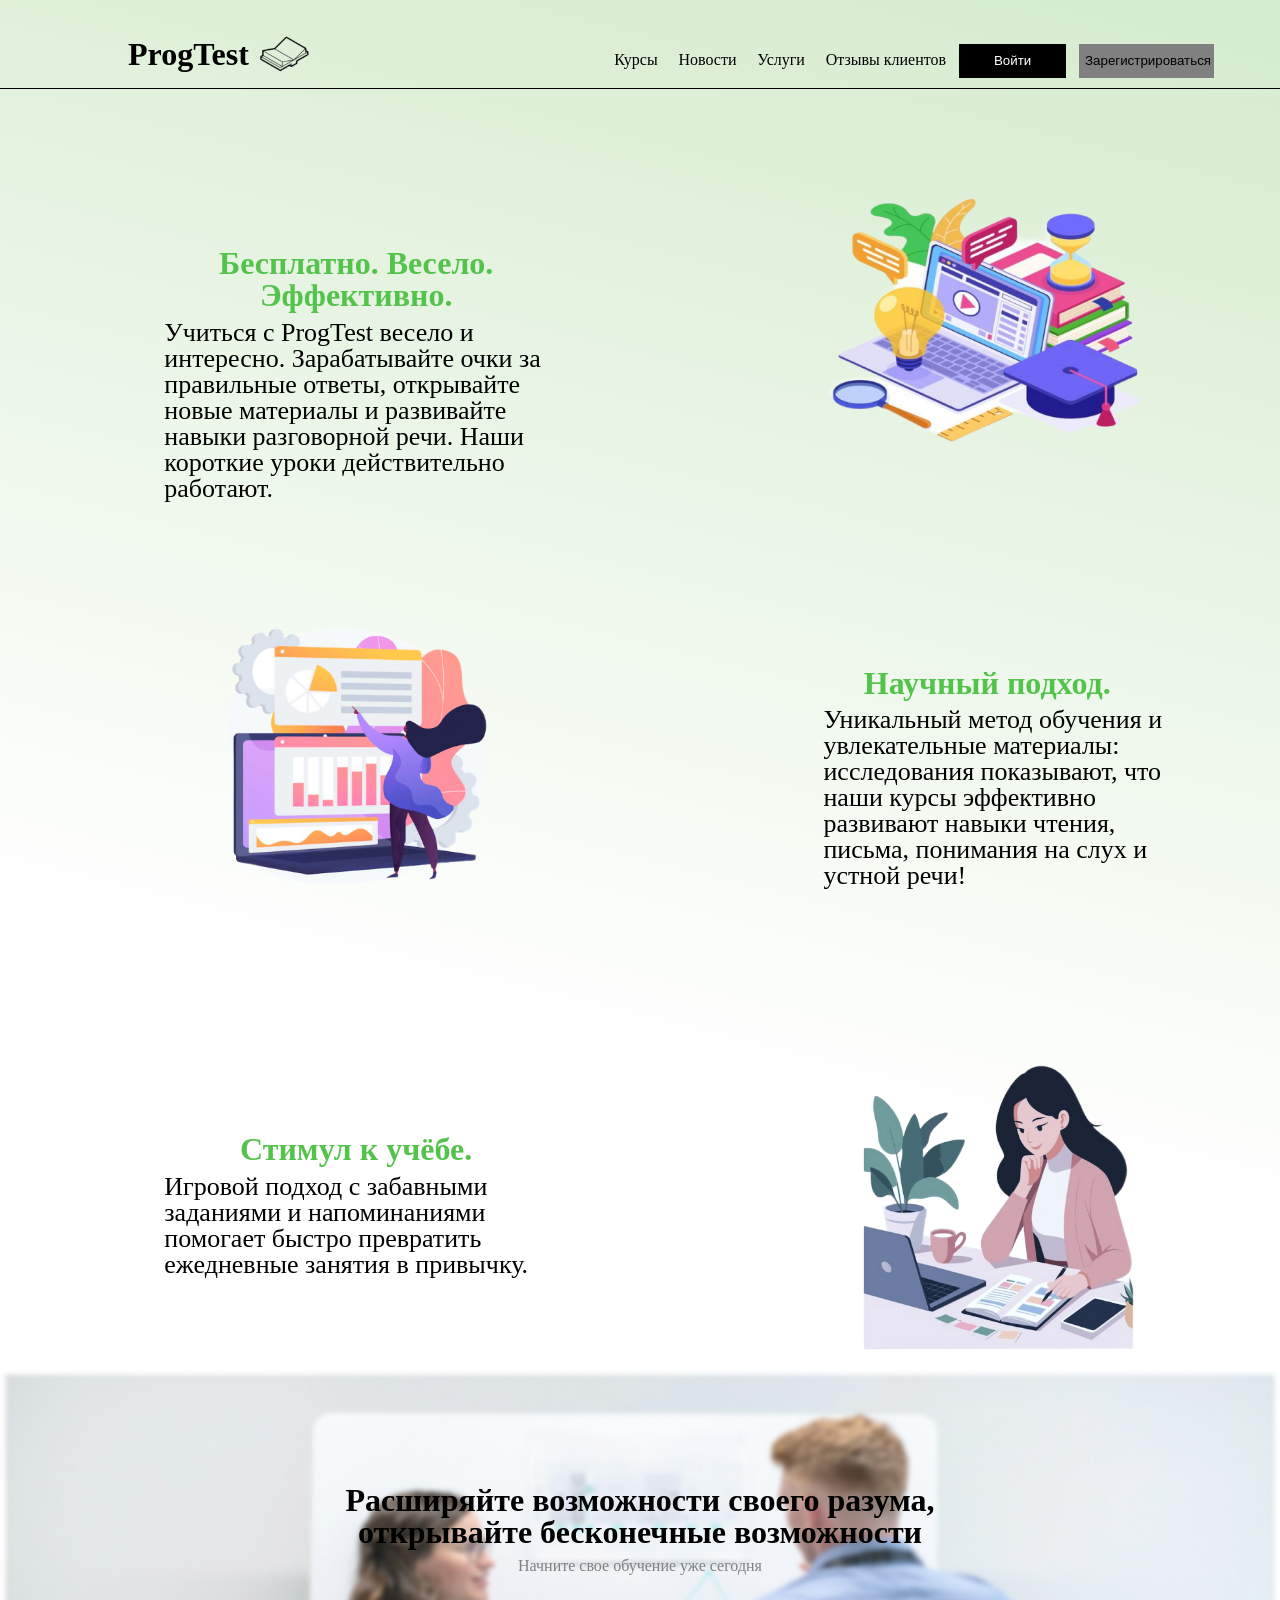
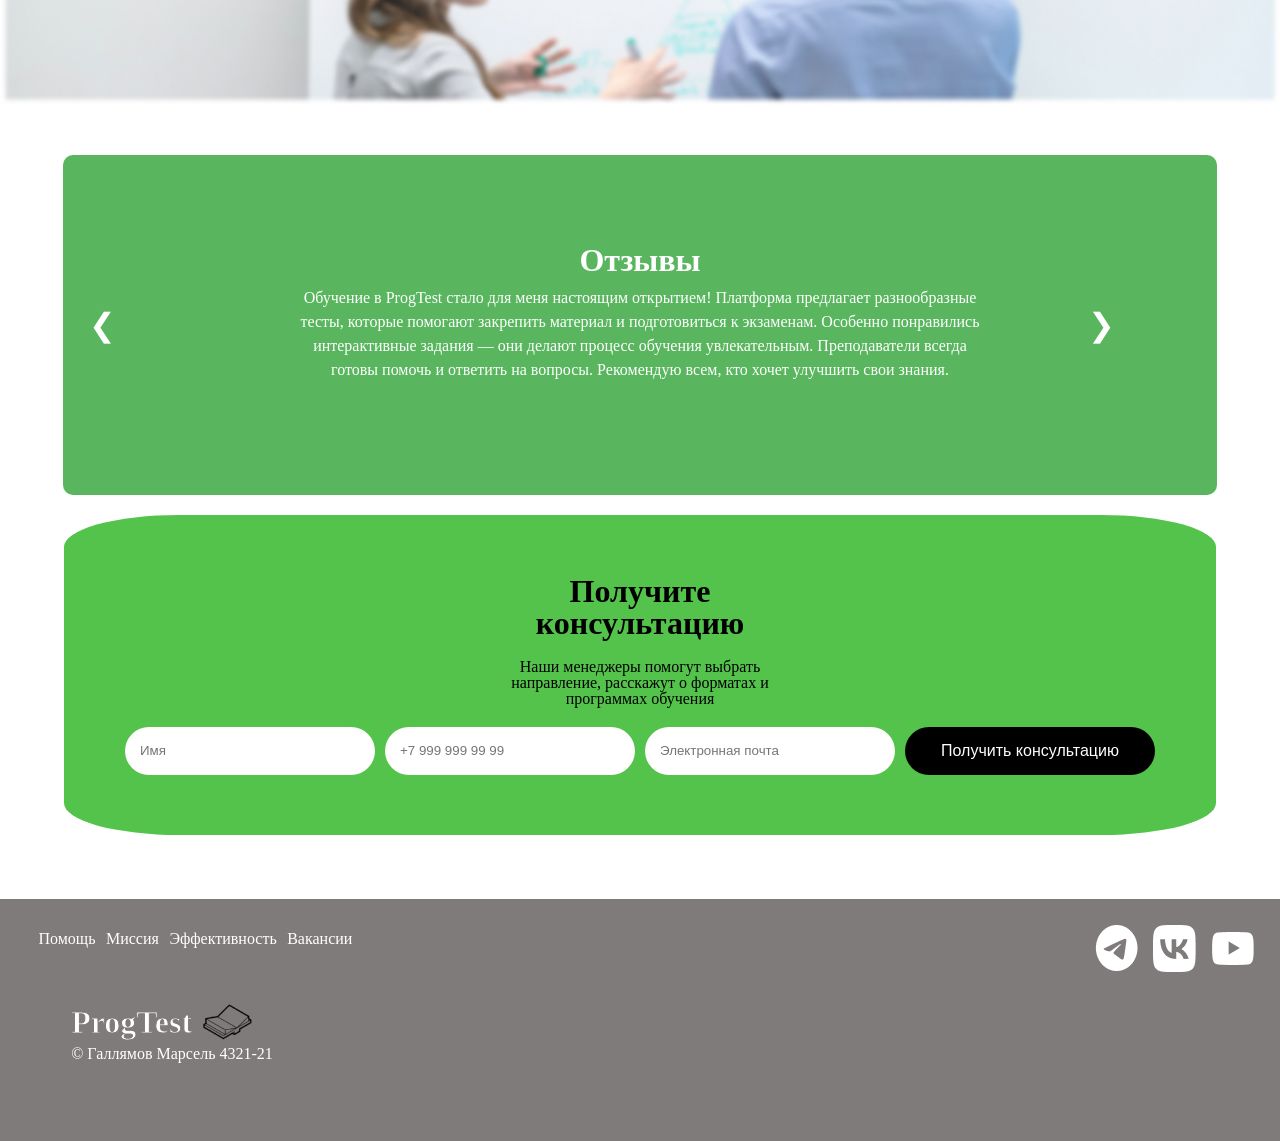
<file: index.html>
<!DOCTYPE html>
<html lang="en">
<head>
    <meta charset="UTF-8">
    <meta name="viewport" content="width=device-width, initial-scale=1.0">
    <link rel="stylesheet" href="css/reset.css">
    <link rel="stylesheet" href="css/style.CSS">
    <title>ProgTest</title>

</head>
<body>
    <header>
        <div class = "logo">
            <h1 class = "name">ProgTest</h1>
            <img class = "opbook" src="img/Open Book.png" alt="">
        </div>
        <div class = "navD">
            <nav>
                <a href="course.html">Курсы</a>
                <a href="news.html">Новости</a>
                <a href="#">Услуги</a>
                <a href="#">Отзывы клиентов</a>
            </nav>
            <div class="buttons">
                <button class = "login_but" type="button" disabled name="login-button">Войти</button>
                <button class = "reg_but" type="button" name="register-button">Зарегистрироваться</button>
            </div>
        </div>
        <div class ="nav_plan">
            <nav class="Planshet">
                <a href="course.html">Курсы</a>
                <a href="news.html">Новости</a>
                <a href="#">Помощь</a>
            </nav>

        </div>
        <div class="PlanshetNav">
        <img class="headerMenu" src="img/1779015.png" alt="">
        </div>
        <div class="PhoneNav">
            <img class="headerMenu" src="img/Menu.png" alt="">
            </div>
    </header>

 <main>
        <div class = "arguments">
            <div class = "first_arg">
                <div class = "first_arg_text">
                    <h2 class ="first_arg_text_title">Бесплатно. Весело. <br> Эффективно.</h2>
                    <p class="text_arg">Учиться с ProgTest весело и интересно. Зарабатывайте очки за правильные ответы, открывайте новые материалы и развивайте навыки разговорной речи. Наши короткие уроки действительно работают.</p>
                </div>
                <img class ="first_arg_photo" src="img/3101cfd7334f84f0156136a617762ccb.png" alt="">
            </div>
        </div>

             <div class = "second_arg">
                <img class ="second_arg_photo" src="img/image.png" alt="">  
                <div class = "second_arg_text">
                    <h2 class ="second_arg_text_title">Научный подход.</h2>
                    <p class="text_arg">Уникальный метод обучения и увлекательные материалы: исследования показывают, что наши курсы эффективно развивают навыки чтения, письма, понимания на слух и устной речи!</p>
                </div>
                
            </div>

            <div class = "firth_arg">
                <div class = "firth_arg_text">
                    <h2 class ="firth_arg_text_title">Стимул к учёбе.</h2>
                    <p class="text_arg">Игровой подход с забавными заданиями и напоминаниями  помогает быстро превратить ежедневные занятия в привычку.</p>
                </div>
                <img class ="firth_arg_photo" src="img/83b873e09c787b78d5c68dad5ae64fcf.png" alt="">
            </div>

        <div class = "beauti_words">
                <div class = "beauti_words_text">
                    <h3 class="beauti_words_title">Расширяйте возможности своего разума, открывайте бесконечные возможности
                        </h3>
                        <p class="Start_educ_text" style="color: grey; ">Начните свое обучение уже сегодня</p>    
                </div>
            
                <img class="beauti_words_photo" src="img/unsplash_uOhBxB23Wao.jpg" alt="">
            </div>

    
    
             <div class="carousel-container">
                    <div class="carousel-slide active">
                        <h2>Отзывы</h2>
                        <p>Обучение в <strong>ProgTest</strong> стало для меня настоящим открытием! Платформа предлагает разнообразные тесты, которые помогают закрепить материал и подготовиться к экзаменам. Особенно понравились интерактивные задания — они делают процесс обучения увлекательным. Преподаватели всегда готовы помочь и ответить на вопросы. Рекомендую всем, кто хочет улучшить свои знания.</p>
                    </div>
                    <div class="carousel-slide">
                        <h2>Отзывы</h2>
                        <p>ProgTest действительно помогает улучшить навыки! Занятия проходят легко и приятно, и всегда есть возможность получить помощь от преподавателей. Курс выполнен на высоком уровне, рекомендую!</p>
                    </div>
                    <div class="carousel-slide">
                        <h2>Отзывы</h2>
                        <p>Курсы на ProgTest помогли мне не только улучшить знания, но и привили любовь к обучению. Каждый урок захватывающий, а задания интересные и полезные!</p>
                    </div>
                
                    <div class="carousel-controls">
                        <button class="prev">&#10094;</button>
                        <button class="next">&#10095;</button>
                    </div>
                </div>
                
                <script>
                    const slides = document.querySelectorAll('.carousel-slide');
                    let currentSlide = 0;
                
                    document.querySelector('.next').addEventListener('click', () => {
                        slides[currentSlide].classList.remove('active');
                        currentSlide = (currentSlide + 1) % slides.length;
                        slides[currentSlide].classList.add('active');
                    });
                
                    document.querySelector('.prev').addEventListener('click', () => {
                        slides[currentSlide].classList.remove('active');
                        currentSlide = (currentSlide - 1 + slides.length) % slides.length;
                        slides[currentSlide].classList.add('active');
                    });
                
                </script>
            

    <div class = "consultation">
    <div class = "consultation_giv_cons">
        <h2>Получите <br>консультацию </h2>
    </div >
    <div  class = "consultation_our_men">
        <p>Наши менеджеры помогут выбрать направление, расскажут о форматах и программах обучения</p>
    </div>
    <div class="give_inform">
        <input class="inform_name" type="text" name="username" placeholder="Имя">
        <input class="inform_phone" type="text" name="username" placeholder="+7 999 999 99 99">
        <input class="inform_mail" type="text" name="username" placeholder="Электронная почта">
        <button class = "but_consult" type="button" name="register-button">Получить консультацию</button>
    </div>
</div>
</main>
  
<footer>
    <div class = "left_side">
        <div class="nav_foot">
            <nav class = "nav_footer">
                <a class="a_footer" href="#">Помощь</a>
                <a class="a_footer" href="#">Миссия</a>
                <a class="a_footer" href="#">Эффективность</a>
                <a class="a_footer" href="#">Вакансии</a>
            </nav>
        </div>
        <div class = "logo_foot">
            <h1 class = "name_foot">ProgTest</h1>
            <img class = "opbook_foot" src="img/Open Book.png" alt="">
            <p class = "name_creator">© Галлямов Марсель 4321-21</p>
        </div>
    </div>
    <div class = "social_div">
        <nav class = "nav_social">
            <a  href="#"><img src="img/Vector(ютуб).png" alt=""></a>
            <a  href="#"><img src="img/Social Icons(вк).png" alt=""></a>
            <a  href="#"><img src="img/Social Icons(ютуб(2)).png" alt=""></a>
        </nav>

    </div>
   </footer>
</body>
</html>
</file>
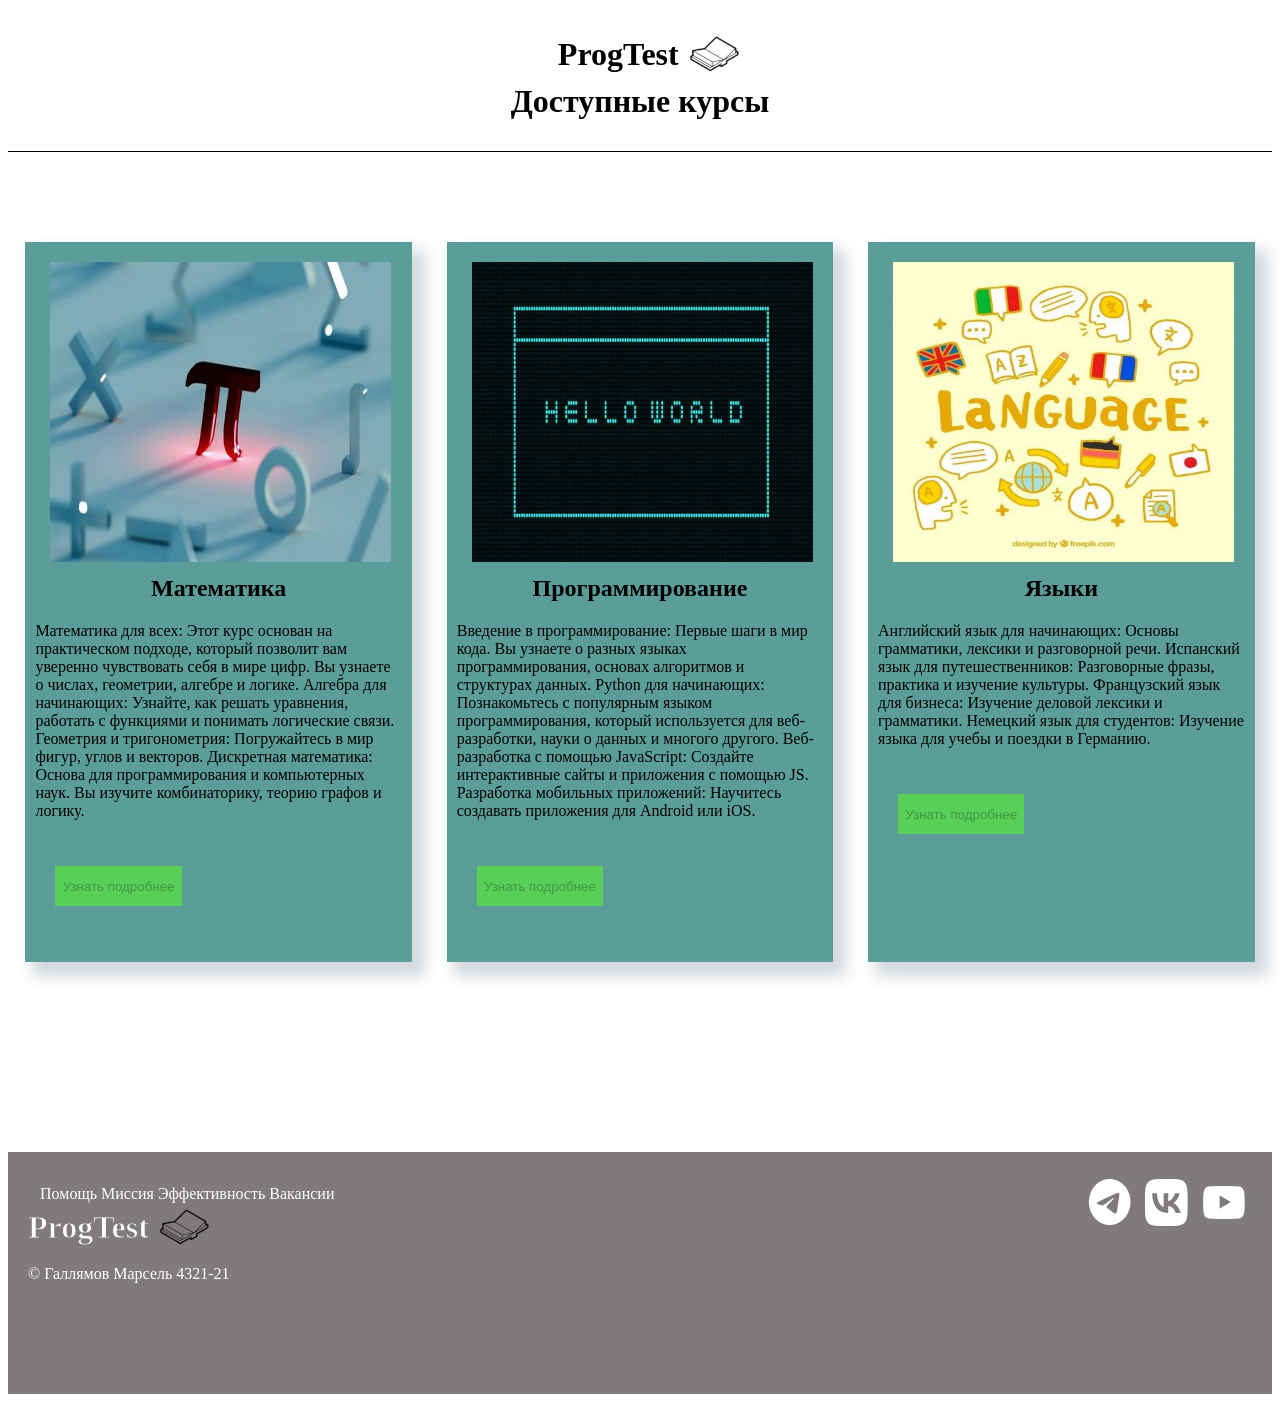
<file: course.html>
<!DOCTYPE html>
<html lang="en">
<head>
    <meta charset="UTF-8">
    <meta name="viewport" content="width=device-width, initial-scale=1.0">
    <link rel="stylesheet" href="css/course.css">
    <title>Курсы</title>
</head>
<body>
    <header>
        <div class = "logo">
            <h1 class = "name"> <a href="index.html">ProgTest</a></h1>
            <img class = "opbook" src="img/Open Book.png" alt="">
        </div>
        <div>
        <h1 class = "open_class"> Доступные курсы</h1>
    </div>
    </header>
    <main>
        <div class = "mathematic_class">
            <img class = "mathematic_photo" src="img/f68ca8826e5ee962ea130af79e327da3.jpg" alt="">
            <h2 class = "mathematic_title">Математика</h2>
            <p> Математика для всех:  Этот курс  основан на практическом подходе, который позволит вам  уверенно чувствовать себя в мире цифр. Вы узнаете о числах,  геометрии, алгебре и логике.
                Алгебра для начинающих:  Узнайте, как решать уравнения,  работать с  функциями и  понимать  логические связи. 
                Геометрия и тригонометрия: Погружайтесь в мир фигур,  углов и  векторов. 
                Дискретная математика:  Основа  для программирования и  компьютерных наук.  Вы  изучите  комбинаторику, теорию графов и  логику.</p>
            <button class = "mathematic_button" type="button" disabled name="login-button">Узнать подробнее</button>        
        </div>
        <div class = "programic_class">
            <img class = "programic_photo" src="img/5ed58cbf79e583bfbab7016077008e28.jpg" alt="">
            <h2 class = "programic_title">Программирование</h2>
            <p> Введение в программирование:  Первые шаги в мир кода. Вы узнаете о разных языках программирования,  основах алгоритмов  и  структурах данных. 
                Python для начинающих:  Познакомьтесь с популярным языком программирования, который  используется  для  веб-разработки,  науки о данных и  многого другого.
                Веб-разработка с помощью JavaScript:  Создайте  интерактивные сайты и  приложения с помощью  JS.
                Разработка мобильных приложений:  Научитесь  создавать  приложения для  Android или  iOS.</p>
            <button class = "programic_button" type="button" disabled name="login-button">Узнать подробнее</button>        
        </div>
        <div class = "language_class">
            <img class = "language_photo" src="img/f600f1c3779e7143427d8576a7a6715b.jpg" alt="">
            <h2 class = "language_title">Языки</h2>
            <p> Английский язык для начинающих:  Основы  грамматики,  лексики и  разговорной  речи.
                Испанский язык для путешественников:  Разговорные  фразы,  практика  и  изучение  культуры.
                Французский язык для бизнеса:  Изучение  деловой  лексики и  грамматики. 
                Немецкий язык для студентов:  Изучение  языка  для  учебы  и  поездки  в  Германию.</p>
            <button class = "language_button" type="button" disabled name="login-button">Узнать подробнее</button>        
        </div>


    </main>
    <footer>
        <div class = "left_side">
            <div class="nav_foot">
                <nav class = "nav_footer">
                    <a class="a_footer" href="#">Помощь</a>
                    <a class="a_footer" href="#">Миссия</a>
                    <a class="a_footer" href="#">Эффективность</a>
                    <a class="a_footer" href="#">Вакансии</a>
                </nav>
            </div>
            <div class = "logo_foot">
                <h1 class = "name_foot">ProgTest</h1>
                <img class = "opbook_foot" src="img/Open Book.png" alt="">
                <p class = "name_creator">© Галлямов Марсель 4321-21</p>
            </div>
        </div>
        <div class = "social_div">
            <nav class = "nav_social">
                <a  href="#"><img src="img/Vector(ютуб).png" alt=""></a>
                <a  href="#"><img src="img/Social Icons(вк).png" alt=""></a>
                <a  href="#"><img src="img/Social Icons(ютуб(2)).png" alt=""></a>
            </nav>
    
        </div>
    </footer>
</body>
</html>
</file>
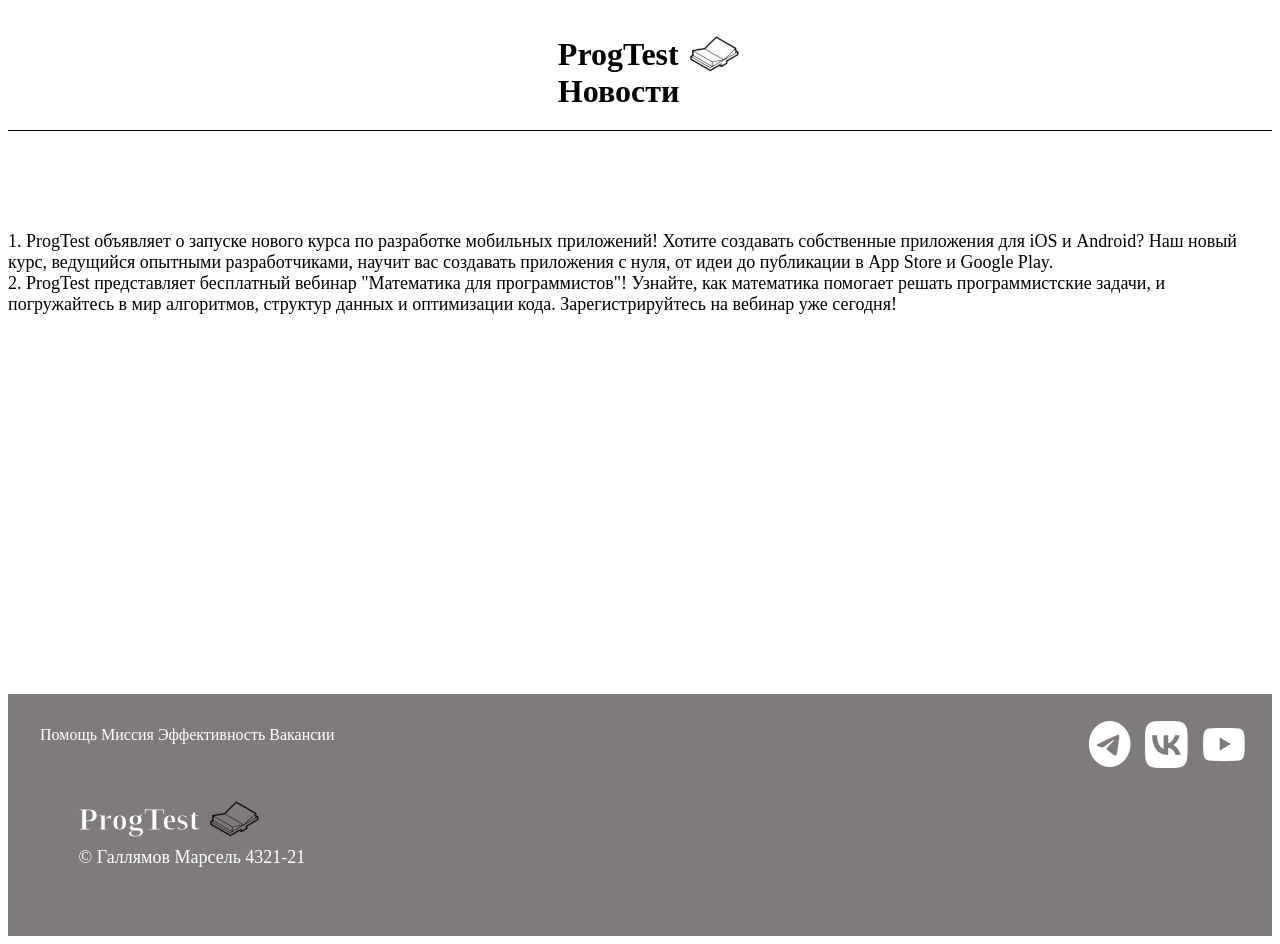
<file: news.html>
<!DOCTYPE html>
<html lang="en">
<head>
    <meta charset="UTF-8">
    <meta name="viewport" content="width=device-width, initial-scale=1.0">
    <link rel="stylesheet" href="css/news.css">
    <title>Новости</title>
</head>
<body>
    <header>
        <div class = "logo">
            <h1 class = "name"><a href="index.html">ProgTest</a></h1>
            <img class = "opbook" src="img/Open Book.png" alt="">
            <h1 class = "news"> Новости</h1>
        </div>
    </header>
    <main>
        <p>
            1. ProgTest объявляет о запуске нового курса по разработке мобильных приложений! 

Хотите создавать собственные приложения для iOS и Android?  Наш новый курс, ведущийся опытными разработчиками, научит вас создавать приложения с нуля, от идеи до публикации в App Store и Google Play. 

<br> 2.  ProgTest  представляет  бесплатный  вебинар  "Математика  для  программистов"!

   Узнайте,  как  математика  помогает  решать  программистские  задачи,  и  погружайтесь  в  мир  алгоритмов,  структур  данных  и  оптимизации  кода.  Зарегистрируйтесь  на  вебинар  уже  сегодня!
        </p>
    </main>
    <footer>
        <div class = "left_side">
            <div class="nav_foot">
                <nav class = "nav_footer">
                    <a class="a_footer" href="#">Помощь</a>
                    <a class="a_footer" href="#">Миссия</a>
                    <a class="a_footer" href="#">Эффективность</a>
                    <a class="a_footer" href="#">Вакансии</a>
                </nav>
            </div>
            <div class = "logo_foot">
                <h1 class = "name_foot">ProgTest</h1>
                <img class = "opbook_foot" src="img/Open Book.png" alt="">
                <p class = "name_creator">© Галлямов Марсель 4321-21</p>
            </div>
        </div>
        <div class = "social_div">
            <nav class = "nav_social">
                <a  href="#"><img src="img/Vector(ютуб).png" alt=""></a>
                <a  href="#"><img src="img/Social Icons(вк).png" alt=""></a>
                <a  href="#"><img src="img/Social Icons(ютуб(2)).png" alt=""></a>
            </nav>
    
        </div>
       </footer>
</body>
</html>
</file>
<file: css/style.CSS>
body
{
    background: rgb(255,255,255);
    background: linear-gradient(14deg, rgba(255,255,255,1) 60%, rgba(159,210,142,1) 150%);
}

.PhoneNav
    {
        display: none;
    }
    
    h2
    {
        font-size: 32px;
        font-weight: bold;
        display: inline;
    }
    .PlanshetNav
    {
        display: none;
    }
    .navD
    {
        margin-left: 21.7%;
        display: inline;
    }
    header
    {
        position: relative;
        width: 100%;
        margin-top: 30px;
        border-bottom: #000 1px solid;
        padding-bottom: 10px;
    }
    .logo
    {
        margin-left: 10%;
        display: inline;
    }
    .name
    {
        font-weight: bold;
        font-size: 32px;
        display: inline;
    }
    .opbook
    {
        height: 50px;
        margin-bottom: -15px;
    }
    nav
    {

        display: inline;

    }
    .nav_plan
    {
        display: none;
        position: absolute;
        text-align: center;
    }
    a
    {
        margin: 0 1.31%;
        margin-right: 0;
        color: #000;
        text-decoration: none;
        font-size: 16px;
        
    }
    a:last-child
    {
        margin-right: 0;
    }
    .buttons
    {
        display: inline;
    }
    .buttons .login_but
    {
        display: inline;
        border: none;
        margin-left: 0.7%; ;
        width: 107px;
        height: 34px;
        color: rgb(255, 255, 255);
        background-color: #000;

    }
    .buttons .reg_but
    {
        margin-left: 0.7%;
        display: inline;
        border: none;
        width: 135px;
        height: 34px;
        color: black;
        background-color: gray;
    }
    body{
        margin: 0 auto;
    }

    .text_arg
    {
        margin-top: 2%;
        margin-left: 7%;
        font-size: 26px;
    }
    .first_arg
    {
        width: 85% ;
        display: flex;
        justify-content: space-between;
        margin-left: 7%;
        margin-top: 7%;
        height: 26%;
    }
    .first_arg_text
    {
        font-size: 20px;
        margin-top: 6.3%;
        margin-left: 4%;
        width: 41%;
        height: 8%;
    }
    .first_arg_text_title
    {
        font-size: 32px;
        font-weight: bold;
        text-align: center;
        color: rgba(83, 195, 75, 1);
        display: block;
    }

    .first_arg_photo
    {
        display: inline;
        width: 29%;
        margin-right: 3%;
        height: 28%;

    }
    .second_arg
    {
        width: 85% ;
        margin-left: 7%;
        display: flex;
        justify-content: space-between;
        margin-top: 7%;
        height: 26%;
    }
    .second_arg_text
    {
        font-size: 20px;
        margin-top: 7%;
        width: 35%;
        height: 28%;
    }
    .second_arg_text_title
    {
        font-size: 32px;
        font-weight: bold;
        text-align: center;
        color: rgba(83, 195, 75, 1);
        display: block;
    }
    .second_arg_photo
    {
        display: inline;
        width: 33%;
        margin-left:8%;
        height: 28%;

    }
    .firth_arg
    {
        
        width: 85% ;
        display: flex;
        justify-content: space-between;
        margin-left: 7%;
        margin-top: 7%;
        height: 26%;
    }
    .firth_arg_text
    {
        font-size: 20px;
        margin-top: 8.3%;
        margin-left: 4%;
        width: 41%;
        height: 8%;
    }
    .firth_arg_text_title
    {
        font-size: 32px;
        font-weight: bold;
        text-align: center;
        color: rgba(83, 195, 75, 1);
        display: block;
    }
    .firth_arg_photo
    {
        display: inline;
        width: 29%;
        margin-right: 3%;
        height: 28%;
    }
    
    .beauti_words {

        display: flex;
        justify-content: center;
        align-items: center;
        position: relative;
        width: 100%;
        height: 100%;
        text-align: center;
    }
    
    .beauti_words_photo {
        margin-top: 15px;
        width: 100%;
        height: auto;
        z-index: 1;
    }
    
    .beauti_words_text {
        display: flex;
        flex-direction: column;
        align-items: center;
        justify-content: center;
        position: absolute;
        top: 50%;
        left: 50%;
        transform: translate(-50%, -50%);
        width: 80%;
        max-width: 600px;
        z-index: 2;
        color: #000000;
    }
    
    .beauti_words_title {
        font-size: 32px;
        font-weight: bold;
        margin-bottom: 10px;
    }
    
    .Start_educ_text {
        font-size: 16px;
        color: #ccc;
    }
    .carousel-container {
        z-index: 2;
        margin-top: 50px;
        margin-left: auto;
        margin-right: auto;
        width: 87%;
        max-width: 1480px;
        height: 300px;
        padding: 20px;
        background-color: rgb(89, 182, 95);
        color: #333;
        border-radius: 10px;
        position: relative;
        overflow: hidden;
        text-align: center;
    }
    
    .carousel-slide {
        display: none;
        width: 80%;
        max-width: 700px;
        position: absolute;
        left: 50%;
        transform: translateX(-50%);
        font-size: 1.5rem;
    }
    
    .carousel-slide.active {
        display: block;
    }
    
    .carousel-slide h2 {
        font-size:2rem;
        color: white;
        margin-bottom: 10px;
        margin-top: 6%;
    }
    
    .carousel-slide p {
        font-size: 25px;
        color: white;
        line-height: 1.2;
        margin-top: 10px;
    }
    
    .carousel-controls {
        position: absolute;
        top: 50%;
        width: 90%;
        display: flex;
        justify-content: space-between;
        transform: translateY(-50%);
    }
    
    .carousel-controls button {
        background-color: transparent;
        border: none;
        color: white;
        font-size: 2rem;
        cursor: pointer;
        outline: none;
    }
    .consultation {
        position: relative;
        margin: 60px auto;
        width: 90%;
        max-width: 1480px;
        height: auto;
        padding: 40px;
        background-color: rgb(89, 182, 95);
        border-radius: 40px;
        text-align: center;
        box-sizing: border-box;
    }
    
    .consultation_giv_cons {
        font-size: 2rem;
        margin: 20px 0;
        text-align: center;
    }
    
    .consultation_our_men {
        width: 80%;
        max-width: 330px;
        font-size: 1rem;
        margin: 20px auto;
        text-align: center;
    }
    
    .give_inform {
        width: 100%;
        max-width: 1200px;
        margin: 20px auto;
        display: flex;
        flex-wrap: wrap;
        gap: 10px;
        justify-content: center;
    }
    
    input {
        width: 100%;
        max-width: 250px;
        background-color: #282928;
        color: black;
        padding: 15px;
        border: 1px solid;
        border-radius: 30px;
        box-sizing: border-box;
    }
    
    .inform_name,
    .inform_phone,
    .inform_mail {
        border: none;
        text-align: left;
        width: 100%;
        max-width: 250px;
        padding: 15px;
        border-radius: 30px;
        background-color: rgb(255, 255, 255);
    }
    
    .but_consult {
        font-size: 1rem;
        border: none;
        width: 100%;
        max-width: 250px;
        padding: 15px;
        border-radius: 30px;
        background-color: rgb(0, 0, 0);
        color: #ffffff;
        text-align: center;
        cursor: pointer;
    }
    .logo_foot {
        margin-top: 4%;
        margin-left: 4%;
        display: inline;
        position: absolute;
    }
    
    .name_foot {
        color: white;
        font-weight: bolder;
        font-size: 32px;
        display: inline;
        -webkit-text-stroke: 1px rgba(128, 123, 123, 1);
    }
    
    .opbook_foot {
        height: 50px;
        margin-bottom: -15px;
    }
    
    footer {
        margin-top: 10%;
        position: relative;
        display: flex;
        justify-content: space-between;
        background-color: rgba(128, 123, 123, 1);
        height: 242px;
        width: 100%;
        padding: 20px;
        box-sizing: border-box;
    }
    
    .name_creator {
        margin-top: 4%;
        color: white;
    }
    
    .a_footer {
        color: #ffffff;
        text-decoration: none;
        font-size: 16px;
    }
    
    .left_side {
        width: 40%;
        margin-top: 1%;
    }
    
    .nav_foot {
        width: 100%;
    }
    
    .nav_footer {
        margin-left: 12px;
        display: inline;
    }
    
    .nav_social {
        display: flex;
        margin-top: 4%;
        justify-content: space-around;
    }
    
    .social_div {
        width: 14%;
    }

@media (width<= 1519px)
{
    .PhoneNav
    {
        display: none;
    }
    h2
    {
        font-size: 32px;
        font-weight: bold;
        display: inline;
    }
    .PlanshetNav
    {
        display: none;
    }
    .navD
    {
        margin-left: 21.7%;
        display: inline;
    }
    header
    {
        position: relative;
        width: 100%;
        margin-top: 30px;
        border-bottom: #000 1px solid;
        padding-bottom: 10px;
    }
    .logo
    {
        margin-left: 10%;
        display: inline;
    }
    .name
    {
        font-weight: bold;
        font-size: 32px;
        display: inline;
    }
    .opbook
    {
        height: 50px;
        margin-bottom: -15px;
    }
    nav
    {

        display: inline;

    }
    .nav_plan
    {
        display: none;
        position: absolute;
        text-align: center;
    }
    a
    {
        margin: 0 1.31%;
        margin-right: 0;
        color: #000;
        text-decoration: none;
        font-size: 16px;
        
    }
    a:last-child
    {
        margin-right: 0;
    }
    .buttons
    {
        display: inline;
    }
    .buttons .login_but
    {
        display: inline;
        border: none;
        margin-left: 0.7%; ;
        width: 107px;
        height: 34px;
        color: rgb(255, 255, 255);
        background-color: #000;

    }
    .buttons .reg_but
    {
        margin-left: 0.7%;
        display: inline;
        border: none;
        width: 135px;
        height: 34px;
        color: black;
        background-color: gray;
    }
    body{
        margin: 0 auto;
    }


    .first_arg
    {
        width: 85% ;
        display: flex;
        justify-content: space-between;
        margin-left: 7%;
        margin-top: 7%;
        height: 26%;
    }
    .first_arg_text
    {
        font-size: 20px;
        margin-top: 6.3%;
        margin-left: 4%;
        width: 41%;
        height: 8%;
    }
    .first_arg_text_title
    {
        font-size: 32px;
        font-weight: bold;
        text-align: center;
        color: rgba(83, 195, 75, 1);
        display: block;
    }

    .first_arg_photo
    {
        display: inline;
        width: 29%;
        margin-right: 3%;
        height: 28%;

    }
    .second_arg
    {
        width: 85% ;
        margin-left: 7%;
        display: flex;
        justify-content: space-between;
        margin-top: 7%;
        height: 26%;
    }
    .second_arg_text
    {
        font-size: 20px;
        margin-top: 7%;
        width: 35%;
        height: 28%;
    }
    .second_arg_text_title
    {
        font-size: 32px;
        font-weight: bold;
        text-align: center;
        color: rgba(83, 195, 75, 1);
        display: block;
    }
    .second_arg_photo
    {
        display: inline;
        width: 33%;
        margin-left:8%;
        height: 28%;

    }
    .firth_arg
    {
        width: 85% ;
        display: flex;
        justify-content: space-between;
        margin-left: 7%;
        margin-top: 7%;
        height: 26%;
    }
    .firth_arg_text
    {
        font-size: 20px;
        margin-top: 8.3%;
        margin-left: 4%;
        width: 41%;
        height: 8%;
    }
    .firth_arg_text_title
    {
        font-size: 32px;
        font-weight: bold;
        text-align: center;
        color: rgba(83, 195, 75, 1);
        display: block;
    }
    .firth_arg_photo
    {
        display: inline;
        width: 29%;
        margin-right: 3%;
        height: 28%;
    }
    
    .beauti_words {
        display: flex;
        justify-content: center;
        align-items: center;
        position: relative;
        width: 100%;
        height: 100%;
        text-align: center;
    }
    
    .beauti_words_photo {
        margin-top: 15px;
        width: 100%;
        height: auto;
        z-index: 1;
    }
    
    .beauti_words_text {
        display: flex;
        flex-direction: column;
        align-items: center;
        justify-content: center;
        position: absolute;
        top: 50%;
        left: 50%;
        transform: translate(-50%, -50%);
        width: 80%;
        max-width: 600px;
        z-index: 2;
        color: #000000;
    }
    
    .beauti_words_title {
        font-size: 32px;
        font-weight: bold;
        margin-bottom: 10px;
    }
    
    .Start_educ_text {
        font-size: 16px;
        color: #ccc;
    }
    .carousel-container {
        z-index: 2;
        margin-top: 50px;
        margin-left: auto;
        margin-right: auto;
        width: 87%;
        max-width: 1480px;
        height: 300px;
        padding: 20px;
        background-color: rgb(89, 182, 95);
        color: #333;
        border-radius: 10px;
        position: relative;
        overflow: hidden;
        text-align: center;
    }
    
    .carousel-slide {
        display: none;
        width: 80%;
        max-width: 700px;
        position: absolute;
        left: 50%;
        transform: translateX(-50%);
        font-size: 1.5rem;
    }
    
    .carousel-slide.active {
        display: block;
        margin-top: 6%;
    }
    
    .carousel-slide h2 {
        font-size: 2rem;
        color: white;
        margin-bottom: 10px;
        margin-top: 6%;
    }
    
    .carousel-slide p {
        font-size: 1rem;
        color: white;
        line-height: 1.5;
        margin-top: 10px;
    }
    
    .carousel-controls {
        position: absolute;
        top: 50%;
        width: 90%;
        display: flex;
        justify-content: space-between;
        transform: translateY(-50%);
    }
    
    .carousel-controls button {
        background-color: transparent;
        border: none;
        color: white;
        font-size: 2rem;
        cursor: pointer;
        outline: none;
    }
    .consultation {
        position: relative;
        margin: 20px auto;
        width: 90%;
        max-width: 1319px;
        height: auto;
        padding: 40px;
        background-color: rgba(83, 195, 75, 1);
        border-radius: 10%;
        text-align: center;
        box-sizing: border-box;
    }
    
    .consultation_giv_cons {
        font-size: 2rem;
        margin: 20px 0;
        text-align: center;
    }
    
    .consultation_our_men {
        width: 80%;
        max-width: 330px;
        font-size: 1rem;
        margin: 20px auto;
        text-align: center;
    }
    
    .give_inform {
        width: 100%;
        max-width: 1200px;
        margin: 20px auto;
        display: flex;
        flex-wrap: wrap;
        gap: 10px;
        justify-content: center;
    }
    
    input {
        width: 100%;
        max-width: 250px;
        background-color: #282928;
        color: black;
        padding: 15px;
        border: 1px solid;
        border-radius: 30px;
        box-sizing: border-box;
    }
    
    .inform_name,
    .inform_phone,
    .inform_mail {
        border: none;
        text-align: left;
        width: 100%;
        max-width: 250px;
        padding: 15px;
        border-radius: 30px;
        background-color: rgb(255, 255, 255);
    }
    
    .but_consult {
        font-size: 1rem;
        border: none;
        width: 100%;
        max-width: 250px;
        padding: 15px;
        border-radius: 30px;
        background-color: rgb(0, 0, 0);
        color: #ffffff;
        text-align: center;
        cursor: pointer;
    }
    .logo_foot {
        margin-top: 4%;
        margin-left: 4%;
        display: inline;
        position: absolute;
    }
    
    .name_foot {
        color: white;
        font-weight: bolder;
        font-size: 32px;
        display: inline;
        -webkit-text-stroke: 1px rgba(128, 123, 123, 1);
    }
    
    .opbook_foot {
        height: 50px;
        margin-bottom: -15px;
    }
    
    footer {
        margin-top: 5%;
        position: relative;
        display: flex;
        justify-content: space-between;
        background-color: rgba(128, 123, 123, 1);
        height: 242px;
        width: 100%;
        padding: 20px;
        box-sizing: border-box;
    }
    
    .name_creator {
        margin-top: 4%;
        color: white;
    }
    
    .a_footer {
        color: #ffffff;
        text-decoration: none;
        font-size: 16px;
    }
    
    .left_side {
        width: 40%;
        margin-top: 1%;
    }
    
    .nav_foot {
        width: 100%;
    }
    
    .nav_footer {
        margin-left: 12px;
        display: inline;
    }
    
    .nav_social {
        display: flex;
        margin-top: 4%;
        justify-content: space-around;
    }
    
    .social_div {
        width: 14%;
    }
}
@media (width<= 1199px)
{

    .headerMenu
    {
        margin-top: -10px;
        margin-right: 30px;
    }
    h2
    {
        font-size: 32px;
        font-weight: bold;
        display: inline;
    }
    .PlanshetNav
    {
        display: inline;
    }
    .navD
    {
        display: none;
    }
    header
    {
        position: relative;
        display: flex;
        justify-content: space-between;
        width: 100%;
        margin-top: 30px;
    }
    .logo
    {
        margin-left: 4%;
        display: inline;
    }
    .name
    {
        font-weight: bold;
        font-size: 32px;
        display: inline;
    }
    .opbook
    {
        height: 50px;
        margin-bottom: -15px;
    }
    .nav_plan
    {
    margin-top: 1.4%;
    width: 210px;
    margin-left: 42%;
    display: inline;
    position: absolute;
    }
    .Planshet
    {
        margin-top: 6%;
        width: 30px;
    }
    a
    {
        margin: 0 3.31%;
        margin-right: 0;
        color: #000;
        text-decoration: none;
        font-size: 16px;
        
    }
    a:last-child
    {
        margin-right: 0;
    }
    .text_arg
    {
        margin-top: 2%;
        margin-left: 7%;
        font-size: 23px;
    }
    .first_arg
    {
        width: 85% ;
        display: flex;
        justify-content: space-between;
        margin-left: 7%;
        margin-top: 7%;
        height: 26%;
    }
    .first_arg_text
    {
        font-size: 14px;
        margin-top: 6.3%;
        margin-left: 4%;
        width: 41%;
        height: 8%;
    }
    .first_arg_text_title
    {
        font-size: 24px;
        font-weight: bold;
        text-align: center;
        color: rgba(83, 195, 75, 1);
        display: block;
    }
    
    .first_arg_photo
    {
        display: inline;
        width: 29%;
        margin-right: 3%;
        height: 28%;
    
    }
    .second_arg
    {
        width: 85% ;
        margin-left: 7%;
        display: flex;
        justify-content: space-between;
        margin-top: 7%;
        height: 26%;
    }
    .second_arg_text
    {
        font-size: 14px;
        margin-top: 7%;
        width: 35%;
        height: 28%;
    }
    .second_arg_text_title
    {
        font-size: 24px;
        font-weight: bold;
        text-align: center;
        color: rgba(83, 195, 75, 1);
        display: block;
    }
    .second_arg_photo
    {
        display: inline;
        width: 33%;
        margin-left:8%;
        height: 28%;

    }
    .firth_arg
    {
        width: 85% ;
        display: flex;
        justify-content: space-between;
        margin-left: 7%;
        margin-top: 7%;
        height: 26%;
    }
    .firth_arg_text
    {
        font-size: 14px;
        margin-top: 6.3%;
        margin-left: 4%;
        width: 41%;
        height: 8%;
    }
    .firth_arg_text_title
    {
        font-size: 24px;
        font-weight: bold;
        text-align: center;
        color: rgba(83, 195, 75, 1);
        display: block;
    }
    .firth_arg_photo
    {
        display: inline;
        width: 29%;
        margin-right: 3%;
        height: 28%;
    }
    .carousel-slide p {
        font-size: 25px;
        color: white;
        line-height: 1.2;
        margin-top: 10px;
    }

    
}
@media (width<= 991px)
{
    .text_arg
    {
        margin-top: 2%;
        margin-left: 7%;
        font-size: 18px;
    }
    .beauti_words_title {
        font-size: 24px;
    }
    .Start_educ_text {
        font-size: 12px;
    }
    .carousel-container {
        margin-top: 30px;
        padding: 15px;
        width: 95%;
    }
    .carousel-slide {
        font-size: 1.25rem;
    }
    .carousel-slide h2 {
        font-size: 1.75rem;
    }
    .carousel-slide p {
        font-size: 19px;
    }
    .carousel-controls button {
        font-size: 1.75rem;
    }
    .logo_foot {
        position: relative;
        margin: 10px auto;
    }

    .name_foot {
        font-size: 28px;
        text-align: center;
    }

    footer {
        flex-direction: column;
        align-items: center;
        height: auto;
        padding: 20px 10px;
    }

    .left_side {
        width: 100%;
        text-align: center;
        margin-top: 5%;
    }

    .nav_social {
        width: 100%;
        margin-top: 5%;
    }

    .social_div {
        width: 30%;
    }
}
@media (width<= 768px)
{
    .headerMenu
    {
        margin-top: -10px;
    }
    h2
    {
        font-size: 32px;
        font-weight: bold;
        display: inline;
    }
    .PhoneNav
    {
        display: inline;
    }
    .PlanshetNav
    {
        display: none;
    }
    .navD
    {
        display: none;
    }
    header
    {
        position: relative;
        display: flex;
        justify-content: space-between;
        width: 100%;
        margin-top: 30px;
    }
    .logo
    {
        margin-left: 4%;
        display: inline;
    }
    .name
    {
        font-weight: bold;
        font-size: 32px;
        display: inline;
    }
    .opbook
    {
        height: 50px;
        margin-bottom: -15px;
    }
    .nav_plan
    {
    margin-top: 1.4%;
    width: 210px;
    margin-left: 42%;
    display: none;
    position: absolute;
    }
    .Planshet
    {
        margin-top: 6%;
        width: 30px;
    }
    a
    {
        margin: 0 3.31%;
        margin-right: 0;
        color: #000;
        text-decoration: none;
        font-size: 16px;
        
    }
    a:last-child
    {
        margin-right: 0;
    }
    .first_arg
    {
        text-align: center;
        width: 100% ;
        display: block;
        margin-left: 2%;
        margin-top: 11%;
        height: 26%;
    }
    .first_arg_text
    {
        font-size: 18px;
        margin-top: 6.3%;
        margin-left: 4%;
        width: 90%;
        height: 8%;
    }
    .first_arg_text_title
    {
        font-size: 24px;
        font-weight: bold;
        text-align: center;
        color: rgba(83, 195, 75, 1);
        display: block;
    }
    
    .first_arg_photo
    {
        display: block;
        width: 39%;
        height: 38%;
        margin-top: 9%;
        margin-left: 28%;
    
    }
    .second_arg
    {
        text-align: center;
        width: 100% ;
        display: flex;
        flex-direction: column;
        margin-left: 2%;
        margin-top: 11%;
        height: 26%;
    }
    .second_arg_text
    {
        font-size: 18px;
        margin-top: 6.3%;
        margin-left: 4%;
        width: 90%;
        height: 8%;
    }
    .second_arg_text_title
    {
        font-size: 24px;
        font-weight: bold;
        text-align: center;
        color: rgba(83, 195, 75, 1);
        display: block;
    }
    .second_arg_photo
    {
        width: 39%;
        height: 38%;
        margin-top: 9%;
        margin-left: 28%;
        order: 2;
    }
    .firth_arg
    {
        text-align: center;
        width: 100% ;
        display: block;
        margin-left: 2%;
        margin-top: 11%;
        height: 26%;
    }
    .firth_arg_text
    {
        font-size: 18px;
        margin-top: 6.3%;
        margin-left: 4%;
        width: 90%;
        height: 8%;
    }
    .firth_arg_text_title
    {
        font-size: 24px;
        font-weight: bold;
        text-align: center;
        color: rgba(83, 195, 75, 1);
        display: block;
    }
    .firth_arg_photo
    {
        display: block;
        width: 39%;
        height: 38%;
        margin-top: 9%;
        margin-left: 28%;
    }
    .beauti_words_title {
        font-size: 15px;
    }
    .Start_educ_text {
        font-size: 10px;
    }
    .beauti_words_text {
        width: 90%;
    }
    .carousel-slide p {
        font-size: 14px;
    }
}
@media (width <= 576px) {
        .text_arg{
            margin-top: 2%;
            margin-left: 7%;
            font-size: 12px;
        }
        .beauti_words_title {
            font-size: 15px;
        }
        .Start_educ_text {
            font-size: 10px;
        }
        .beauti_words_text {
            width: 90%;
        }
        
            .carousel-container {
                margin-top: 20px;
                padding: 10px;
                width: 100%;
            }
            .carousel-slide {
                font-size: 1rem;
            }
            .carousel-slide h2 {
                font-size: 1.5rem;
            }
            .carousel-slide p {
                font-size: 0.8rem;
            }
            .carousel-controls button {
                font-size: 1.5rem;
            }
            .name_foot {
                font-size: 24px;
                text-align: center;
                -webkit-text-stroke: 0.5px rgba(128, 123, 123, 1);
            }
        
            .logo_foot {
                position: relative;
                margin: 5px auto;
            }
        
            footer {
                padding: 10px;
            }
        
            .name_creator {
                margin-top: 10px;
                font-size: 14px;
                text-align: center;
            }
        
            .a_footer {
                font-size: 14px;
            }
        
            .left_side {
                width: 100%;
                text-align: center;
                margin-top: 10px;
            }
        
            .nav_social {
                
                align-items: center;
                margin-top: 10px;
            }
        
            .social_div {
                width: 40%;
                margin-top: 5px;
            }
    

}
@media (width <= 460px) {
    .text_arg{
        margin-top: 2%;
        margin-left: 7%;
        font-size: 12px;
    }
    .beauti_words_title {
        font-size: 15px;
    }
    .Start_educ_text {
        font-size: 10px;
    }
    .beauti_words_text {
        width: 90%;
    }
    
        .carousel-container {
            margin-top: 20px;
            padding: 10px;
            width: 100%;
        }
        .carousel-slide {
            font-size: 1rem;
        }
        .carousel-slide h2 {
            font-size: 1.5rem;
        }
        .carousel-slide p {
            font-size: 0.8rem;
        }
        .carousel-controls button {
            font-size: 1.5rem;
        }
        .name_foot {
            font-size: 24px;
            text-align: center;
            -webkit-text-stroke: 0.5px rgba(128, 123, 123, 1);
        }
    
        .logo_foot {
            position: relative;
            margin: 5px auto;
        }
    
        footer {
            padding: 10px;
        }
    
        .name_creator {
            margin-top: 10px;
            font-size: 14px;
            text-align: center;
        }
    
        .a_footer {
            font-size: 14px;
        }
    
        .left_side {
            width: 100%;
            text-align: center;
            margin-top: 10px;
        }
    
        .nav_social {
            
            align-items: center;
            margin-top: 10px;
        }
    
        .social_div {
            width: 40%;
            margin-top: 5px;
        }


}
@media (width<= 374px)
{
    .beauti_words_title {
        font-size: 16px;
    }
    .Start_educ_text {
        font-size: 8px;
    }
    .social_div {
        width: 50%;
        margin-top: 5px;
    }
}
</file>
<file: css/course.css>
header {
    position: relative;
    width: 100%;
    margin-top: 30px;
    border-bottom: #000 1px solid;
    padding-bottom: 10px;
    display: flex; 
    flex-direction: column; 
    align-items: center; 
}

a {
    color: #000;
    text-decoration: none;
    display: inline;
}

.logo {
    width: 17%;
    display: block; 
    margin-bottom: 10px; 
    margin-left: 4%;
}

.name {
    display: inline;
    font-weight: bold;
    font-size: 32px;

}

.opbook {
    height: 50px;
    margin-bottom: -15px;
}

.open_class {
    margin-top: 0; 
    display: block; 
}


main {
    position: relative;
    display: flex;
    justify-content: space-around;
    width: 100%;
    height: 900px;
}

.mathematic_class, .programic_class, .language_class {
    margin-top: 90px;
    width: 29%;
    height: 700px;
    padding: 10px;
    background-color: rgb(91, 157, 152);
    text-shadow: 15px;
    box-shadow: 10px 11px 14px 3px rgba(34, 60, 80, 0.2);
    transition: transform 0.3s;
}

.mathematic_class:hover, .programic_class:hover, .language_class:hover {
    transform: scale(1.006);
}

.mathematic_photo, .programic_photo, .language_photo {
    margin: 10px 15px;
    width: 93%;
    height: 300px;
}

.mathematic_title, .programic_title, .language_title {
    margin-top: -1px;
    text-align: center;
}

.mathematic_button, .programic_button, .language_button {
    width: 10%;
    height: 40px;
    margin: 30px 20px;
    border: none;
    background-color: rgb(88, 208, 88);
    position: absolute;
}


.name_foot {
    color: white;
    font-weight: bolder;
    font-size: 32px;
    display: inline;
    -webkit-text-stroke: 1px rgba(128, 123, 123, 1);
}

.opbook_foot {
    height: 50px;
    margin-bottom: -15px;
}

footer {
    margin-top: 30%;
    position: relative;
    display: flex;
    justify-content: space-between;
    background-color: rgba(128, 123, 123, 1);
    height: 242px;
    width: 100%;
    padding: 20px;
    box-sizing: border-box;
}

.name_creator {
    margin-top: 4%;
    color: white;
}

.a_footer {
    color: #ffffff;
    text-decoration: none;
    font-size: 16px;
}

.left_side {
    width: 40%;
    margin-top: 1%;
}

.nav_foot {
    width: 100%;
}

.nav_footer {
    margin-left: 12px;
    display: inline;
}

.nav_social {
    display: flex;
    margin-top: 4%;
    justify-content: space-around;
}

.social_div {
    width: 14%;
}
.name_foot {
    color: white;
    font-weight: bolder;
    font-size: 32px;
    display: inline;
    -webkit-text-stroke: 1px rgba(128, 123, 123, 1);
}

.opbook_foot {
    height: 50px;
    margin-bottom: -15px;
}

footer {
    margin-top: 100px;
    position: relative;
    display: flex;
    justify-content: space-between;
    background-color: rgba(128, 123, 123, 1);
    height: 242px;
    width: 100%;
    padding: 20px;
    box-sizing: border-box;
}

.name_creator {
    margin-top: 4%;
    color: white;
}

.a_footer {
    color: #ffffff;
    text-decoration: none;
    font-size: 16px;
}

.left_side {
    width: 40%;
    margin-top: 1%;
}

.nav_foot {
    width: 100%;
}

.nav_footer {
    margin-left: 12px;
    display: inline;
}

.nav_social {
    display: flex;
    margin-top: 4%;
    justify-content: space-around;
}

.social_div {
    width: 14%;
}
@media (width<= 1519px)
{
    header {
        position: relative;
        width: 100%;
        margin-top: 30px;
        border-bottom: #000 1px solid;
        padding-bottom: 10px;
        display: flex; 
        flex-direction: column; 
        align-items: center; 
    }
    
    a {
        color: #000;
        text-decoration: none;
        display: inline;
    }
    
    .logo {
        width: 17%;
        display: block; 
        margin-bottom: 10px; 
        margin-left: 4%;
    }
    
    .name {
        display: inline;
        font-weight: bold;
        font-size: 32px;

    }
    
    .opbook {
        height: 50px;
        margin-bottom: -15px;
    }
    
    .open_class {
        margin-top: 0; 
        display: block; 
    }
    
    
    main {
        position: relative;
        display: flex;
        justify-content: space-around;
        width: 100%;
        height: 900px;
    }
    
    .mathematic_class, .programic_class, .language_class {
        margin-top: 90px;
        width: 29%;
        height: 700px;
        padding: 10px;
        background-color: rgb(91, 157, 152);
        text-shadow: 15px;
        box-shadow: 10px 11px 14px 3px rgba(34, 60, 80, 0.2);
        transition: transform 0.3s;
    }
    
    .mathematic_class:hover, .programic_class:hover, .language_class:hover {
        transform: scale(1.006);
    }
    
    .mathematic_photo, .programic_photo, .language_photo {
        margin: 10px 15px;
        width: 93%;
        height: 300px;
    }
    
    .mathematic_title, .programic_title, .language_title {
        margin-top: -1px;
        text-align: center;
    }
    
    .mathematic_button, .programic_button, .language_button {
        width: 10%;
        height: 40px;
        margin: 30px 20px;
        border: none;
        background-color: rgb(88, 208, 88);
        position: absolute;
    }
    

    .name_foot {
        color: white;
        font-weight: bolder;
        font-size: 32px;
        display: inline;
        -webkit-text-stroke: 1px rgba(128, 123, 123, 1);
    }
    
    .opbook_foot {
        height: 50px;
        margin-bottom: -15px;
    }
    
    footer {
        margin-top: 30%;
        position: relative;
        display: flex;
        justify-content: space-between;
        background-color: rgba(128, 123, 123, 1);
        height: 242px;
        width: 100%;
        padding: 20px;
        box-sizing: border-box;
    }
    
    .name_creator {
        margin-top: 4%;
        color: white;
    }
    
    .a_footer {
        color: #ffffff;
        text-decoration: none;
        font-size: 16px;
    }
    
    .left_side {
        width: 40%;
        margin-top: 1%;
    }
    
    .nav_foot {
        width: 100%;
    }
    
    .nav_footer {
        margin-left: 12px;
        display: inline;
    }
    
    .nav_social {
        display: flex;
        margin-top: 4%;
        justify-content: space-around;
    }
    
    .social_div {
        width: 14%;
    }
    .name_foot {
        color: white;
        font-weight: bolder;
        font-size: 32px;
        display: inline;
        -webkit-text-stroke: 1px rgba(128, 123, 123, 1);
    }
    
    .opbook_foot {
        height: 50px;
        margin-bottom: -15px;
    }
    
    footer {
        margin-top: 100px;
        position: relative;
        display: flex;
        justify-content: space-between;
        background-color: rgba(128, 123, 123, 1);
        height: 242px;
        width: 100%;
        padding: 20px;
        box-sizing: border-box;
    }
    
    .name_creator {
        margin-top: 4%;
        color: white;
    }
    
    .a_footer {
        color: #ffffff;
        text-decoration: none;
        font-size: 16px;
    }
    
    .left_side {
        width: 40%;
        margin-top: 1%;
    }
    
    .nav_foot {
        width: 100%;
    }
    
    .nav_footer {
        margin-left: 12px;
        display: inline;
    }
    
    .nav_social {
        display: flex;
        margin-top: 4%;
        justify-content: space-around;
    }
    
    .social_div {
        width: 14%;
    }
}
@media (width<= 1199px)
{
    header {
        position: relative;
        width: 100%;
        margin-top: 30px;
        border-bottom: #000 1px solid;
        padding-bottom: 10px;
        display: flex; 
        flex-direction: column; 
        align-items: center; 
    }
    
    a {
        color: #000;
        text-decoration: none;
        display: inline;
    }
    
    .logo {
        width: 100%;
        display: block; 
        margin-bottom: 10px; 
        margin-left: 7%;
        text-align: centerx;
    }
    
    .name {
        display: inline;
        font-weight: bold;
        font-size: 32px;

    }
    
    .opbook {
        height: 50px;
        margin-bottom: -15px;
    }
    
    .open_class {
        margin-top: 0; 
        display: block; 
    }
    
    .mathematic_class, .programic_class, .language_class {
        margin-top: 90px;
        width: 25%;
        height: 700px;
        padding: 10px;
        background-color: rgb(91, 157, 152);
        text-shadow: 15px;
        box-shadow: 10px 11px 14px 3px rgba(34, 60, 80, 0.2);
        transition: transform 0.3s;
    }
    
    .mathematic_class:hover, .programic_class:hover, .language_class:hover {
        transform: scale(1.006);
    }
    
    .mathematic_photo, .programic_photo, .language_photo {
        margin: 10px 15px;
        width: 90%;
        height: 300px;
    }
    
    .mathematic_title, .programic_title, .language_title {
        margin-top: -1px;
        font-size: 20px;
        text-align: center;
    }
    
    .mathematic_button, .programic_button, .language_button {
        width: 10%;
        height: 40px;
        margin: 30px 20px;
        border: none;
        background-color: rgb(88, 208, 88);
        position: absolute;
    }
    p
    {
        font-size: 14px;
    }
}
@media (width<= 991px)
{
    header {
        position: relative;
        width: 100%;
        margin-top: 30px;
        border-bottom: #000 1px solid;
        padding-bottom: 10px;
        display: flex; 
        flex-direction: column; 
        align-items: center; 
    }
    
    a {
        color: #000;
        text-decoration: none;
        display: inline;
    }
    
    .logo {
        width: 100%;
        display: block; 
        margin-bottom: 10px; 
        margin-left: 7%;
        text-align: centerx;
    }
    
    .name {
        display: inline;
        font-weight: bold;
        font-size: 24px;

    }
    
    .opbook {
        height: 40px;
        margin-bottom: -15px;
    }
    
    .open_class {
        margin-top: 0; 
        font-size: 16px;
        display: block; 
    }
    
    main {
        position: relative;
        display: flex;
        flex-direction: column;
        width: 100%;
        height: 2300px;
        align-items: center;
    }
    .mathematic_class, .programic_class, .language_class {
        margin-top: 90px;
        width: 45%;
        height: 700px;
        padding: 10px;
        background-color: rgb(91, 157, 152);
        text-shadow: 15px;
        box-shadow: 10px 11px 14px 3px rgba(34, 60, 80, 0.2);
        transition: transform 0.3s;
    }
    
    .mathematic_class:hover, .programic_class:hover, .language_class:hover {
        transform: scale(1.006);
    }
    
    .mathematic_photo, .programic_photo, .language_photo {
        margin: 10px 15px;
        width: 96%;
        height: 300px;
    }
    
    .mathematic_title, .programic_title, .language_title {
        margin-top: -1px;
        font-size: 32px;
        text-align: center;
    }
    
    .mathematic_button, .programic_button, .language_button {
        width: 10%;
        height: 40px;
        margin: 30px 20px;
        border: none;
        background-color: rgb(88, 208, 88);
        position: absolute;
    }
    p
    {
        font-size: 16px;
    }
    footer {
        margin-top: 150px;
        position: relative;
        display: flex;
        justify-content: space-between;
        background-color: rgba(128, 123, 123, 1);
        height: 242px;
        width: 100%;
        padding: 20px;
        box-sizing: border-box;
    }
}
@media (width< 768px) {
    .opbook {
        height: 45px;
        margin-bottom: -15px;
    }

    .open_class {
        position: relative;
        margin: 10px auto;
        font-size: 16px;
    }

    .mathematic_class, .programic_class, .language_class {
        position: relative;
        width: 80%;
        margin: 20px auto;
        height: auto;
        text-align: center;
    }

    .mathematic_button, .programic_button, .language_button {
        position: relative;
        width: 80%;
        margin: 30px auto;
    }
    .mathematic_title, .programic_title, .language_title {
        margin-top: -1px;
        font-size: 22px;
        text-align: center;
    }
    p
    {
        font-size: 18px;
    }
    .logo_foot {
        position: relative;
        margin: 10px auto;
    }

    .name_foot {
        font-size: 28px;
        text-align: center;
    }

    footer {
        flex-direction: column;
        align-items: center;
        height: auto;
        padding: 20px 10px;
    }

    .left_side {
        width: 100%;
        text-align: center;
        margin-top: 5%;
    }

    .nav_social {
        width: 100%;
        margin-top: 5%;
    }

    .social_div {
        width: 30%;
    }
}
@media (width< 576px) {
    .opbook {
        height: 45px;
        margin-bottom: -15px;
    }

    .open_class {
        position: relative;
        margin: 10px auto;
        font-size: 16px;
    }

    .mathematic_class, .programic_class, .language_class {
        position: relative;
        width: 80%;
        margin: 20px auto;
        height: auto;
        text-align: center;
    }

    .mathematic_button, .programic_button, .language_button {
        position: relative;
        width: 80%;
        margin: 30px auto;
    }
    .mathematic_title, .programic_title, .language_title {
        margin-top: -1px;
        font-size: 22px;
        text-align: center;
    }
    p
    {
        font-size: 18px;
    }
    .logo_foot {
        position: relative;
        margin: 10px auto;
    }

    .name_foot {
        font-size: 28px;
        text-align: center;
    }

    footer {
        flex-direction: column;
        align-items: center;
        height: auto;
        padding: 20px 10px;
    }

    .left_side {
        width: 100%;
        text-align: center;
        margin-top: 5%;
    }

    .nav_social {
        width: 100%;
        margin-top: 5%;
    }

    .social_div {
        width: 30%;
    }
}
@media (width< 460px) {
    .opbook {
        height: 45px;
        margin-bottom: -15px;
    }

    .open_class {
        position: relative;
        margin: 10px auto;
        font-size: 16px;
    }

    .mathematic_class, .programic_class, .language_class {
        position: relative;
        width: 80%;
        margin: 20px auto;
        height: auto;
        text-align: center;
    }

    .mathematic_button, .programic_button, .language_button {
        position: relative;
        width: 80%;
        margin: 30px auto;
    }
    .mathematic_title, .programic_title, .language_title {
        margin-top: -1px;
        font-size: 22px;
        text-align: center;
    }
    p
    {
        font-size: 18px;
    }
    .logo_foot {
        position: relative;
        margin: 10px auto;
    }

    .name_foot {
        font-size: 28px;
        text-align: center;
    }

    footer {
        flex-direction: column;
        align-items: center;
        height: auto;
        padding: 20px 10px;
    }

    .left_side {
        width: 100%;
        text-align: center;
        margin-top: 5%;
    }

    .nav_social {
        width: 100%;
        margin-top: 5%;
    }

    .social_div {
        width: 30%;
    }
}
@media (width< 413px) {
    .opbook {
        height: 45px;
        margin-bottom: -15px;
    }

    .open_class {
        position: relative;
        margin: 10px auto;
        font-size: 16px;
    }

    .mathematic_class, .programic_class, .language_class {
        position: relative;
        width: 80%;
        margin: 20px auto;
        height: auto;
        text-align: center;
    }

    .mathematic_button, .programic_button, .language_button {
        position: relative;
        width: 80%;
        margin: 30px auto;
    }
    .mathematic_title, .programic_title, .language_title {
        margin-top: -1px;
        font-size: 22px;
        text-align: center;
    }
    p
    {
        font-size: 18px;
    }
    .logo_foot {
        position: relative;
        margin: 10px auto;
    }

    .name_foot {
        font-size: 28px;
        text-align: center;
    }

    footer {
        flex-direction: column;
        align-items: center;
        height: auto;
        padding: 20px 10px;
    }

    .left_side {
        width: 100%;
        text-align: center;
        margin-top: 5%;
    }

    .nav_social {
        width: 100%;
        margin-top: 5%;
    }

    .social_div {
        width: 30%;
    }
}
@media (width<= 374px)
{


    header {
        position: relative;
        width: 100%;
        margin-top: 30px;
        border-bottom: #000 1px solid;
        padding-bottom: 10px;
        display: flex; 
        flex-direction: column; 
        align-items: center; 
    }
    
    a {
        color: #000;
        text-decoration: none;
        display: inline;
    }
    
    .logo {
        width: 100%;
        display: block; 
        margin-bottom: 10px; 
        margin-left: 7%;
        text-align: centerx;
    }
    
    .name {
        display: inline;
        font-weight: bold;
        font-size: 18px;

    }
    
    .opbook {
        height: 40px;
        margin-bottom: -15px;
    }
    
    .open_class {
        margin-top: 0; 
        font-size: 14px;
        display: block; 
    }
    .mathematic_class, .programic_class, .language_class {
        position: relative;
        width: 80%;
        margin: 20px auto;
        height: auto;
        text-align: center;
    }
    .mathematic_title, .programic_title, .language_title {
        margin-top: -1px;
        font-size: 18px;
        text-align: center;
    }
    p
    {
        font-size: 8px;
    }

    .mathematic_button, .programic_button, .language_button {
        position: relative;
        width: 80%;
        margin: 30px auto;
    }
    .beauti_words_title {
        font-size: 16px;
    }
    .Start_educ_text {
        font-size: 8px;
    }
    .social_div {
        width: 50%;
        margin-top: 5px;
    }
}
</file>
<file: css/news.css>
header {
    position: relative;
    width: 100%;
    margin-top: 30px;
    border-bottom: #000 1px solid;
    padding-bottom: 10px;
    display: flex; 
    flex-direction: column; 
    align-items: center; 
}

a {
    color: #000;
    text-decoration: none;
    display: inline;
}

.logo {
    width: 17%;
    display: block; 
    margin-bottom: 10px; 
    margin-left: 4%;
}

.name {
    display: inline;
    font-weight: bold;
    font-size: 32px;

}

.opbook {
    height: 50px;
    margin-bottom: -15px;
}
.news{
    margin-top: 0; 
    display: block; 
display: inline;
}   

.main
{
    text-align: center;
}

p{
margin-top: 100px;
font-size: large;
}
.logo_foot {
    margin-top: 4%;
    margin-left: 4%;
    display: inline;
    position: absolute;
}

.name_foot {
    color: white;
    font-weight: bolder;
    font-size: 32px;
    display: inline;
    -webkit-text-stroke: 1px rgba(128, 123, 123, 1);
}

.opbook_foot {
    height: 50px;
    margin-bottom: -15px;
}

footer {
    margin-top: 30%;
    position: relative;
    display: flex;
    justify-content: space-between;
    background-color: rgba(128, 123, 123, 1);
    height: 242px;
    width: 100%;
    padding: 20px;
    box-sizing: border-box;
}

.name_creator {
    margin-top: 4%;
    color: white;
}

.a_footer {
    color: #ffffff;
    text-decoration: none;
    font-size: 16px;
}

.left_side {
    width: 40%;
    margin-top: 1%;
}

.nav_foot {
    width: 100%;
}

.nav_footer {
    margin-left: 12px;
    display: inline;
}

.nav_social {
    display: flex;
    margin-top: 4%;
    justify-content: space-around;
}

.social_div {
    width: 14%;
}
@media (width<= 1519px)
{
    header {
        position: relative;
        width: 100%;
        margin-top: 30px;
        border-bottom: #000 1px solid;
        padding-bottom: 10px;
        display: flex; 
        flex-direction: column; 
        align-items: center; 
    }
    
    a {
        color: #000;
        text-decoration: none;
        display: inline;
    }
    
    .logo {
        width: 17%;
        display: block; 
        margin-bottom: 10px; 
        margin-left: 4%;
    }
    
    .name {
        display: inline;
        font-weight: bold;
        font-size: 32px;

    }
    
    .opbook {
        height: 50px;
        margin-bottom: -15px;
    }
    .news{
        margin-top: 0; 
        display: block; 
    display: inline;
    }   

    .main
    {
        text-align: center;
    }

p{
    margin-top: 100px;
    font-size: large;
}
    .logo_foot {
        margin-top: 4%;
        margin-left: 4%;
        display: inline;
        position: absolute;
    }
    
    .name_foot {
        color: white;
        font-weight: bolder;
        font-size: 32px;
        display: inline;
        -webkit-text-stroke: 1px rgba(128, 123, 123, 1);
    }
    
    .opbook_foot {
        height: 50px;
        margin-bottom: -15px;
    }
    
    footer {
        margin-top: 30%;
        position: relative;
        display: flex;
        justify-content: space-between;
        background-color: rgba(128, 123, 123, 1);
        height: 242px;
        width: 100%;
        padding: 20px;
        box-sizing: border-box;
    }
    
    .name_creator {
        margin-top: 4%;
        color: white;
    }
    
    .a_footer {
        color: #ffffff;
        text-decoration: none;
        font-size: 16px;
    }
    
    .left_side {
        width: 40%;
        margin-top: 1%;
    }
    
    .nav_foot {
        width: 100%;
    }
    
    .nav_footer {
        margin-left: 12px;
        display: inline;
    }
    
    .nav_social {
        display: flex;
        margin-top: 4%;
        justify-content: space-around;
    }
    
    .social_div {
        width: 14%;
    }
}
@media (width<= 991px)
{
    header {
        position: relative;
        width: 100%;
        margin-top: 30px;
        border-bottom: #000 1px solid;
        padding-bottom: 10px;
        display: flex; 
        flex-direction: column; 
        align-items: center; 
    }
    
    a {
        color: #000;
        text-decoration: none;
        display: inline;
    }
    
    .logo {
        width: 100%;
        display: block; 
        margin-bottom: 10px; 
        margin-left: 7%;
        text-align: centerx;
    }
    
    .news {
        display: inline;
        font-weight: bold;
        font-size: 24px;

    }
    
    .opbook {
        height: 40px;
        margin-bottom: -15px;
    }
    
    .open_class {
        margin-top: 0; 
        font-size: 16px;
        display: block; 
    }
    .logo_foot {
        position: relative;
        margin: 10px auto;
    }

    .name_foot {
        font-size: 28px;
        text-align: center;
    }

    footer {
        margin-top: 80%;
        flex-direction: column;
        align-items: center;
        height: auto;
        padding: 20px 10px;
    }

    .left_side {
        width: 100%;
        text-align: center;
        margin-top: 5%;
    }

    .nav_social {
        width: 100%;
        margin-top: 5%;
    }

    .social_div {
        width: 30%;
    }
}
@media (width<= 768px)
{
    header {
        position: relative;
        width: 100%;
        margin-top: 30px;
        border-bottom: #000 1px solid;
        padding-bottom: 10px;
        display: flex; 
        flex-direction: column; 
        align-items: center; 
    }
    
    a {
        color: #000;
        text-decoration: none;
        display: inline;
    }
    
    .logo {
        width: 100%;
        display: block; 
        margin-bottom: 10px; 
        margin-left: 7%;
        text-align: centerx;
    }
    
    .news {
        display: inline;
        font-weight: bold;
        font-size: 24px;

    }
    
    .opbook {
        height: 40px;
        margin-bottom: -15px;
    }
    
    .open_class {
        margin-top: 0; 
        font-size: 16px;
        display: block; 
    }
    .logo_foot {
        position: relative;
        margin: 10px auto;
    }

    .name_foot {
        font-size: 28px;
        text-align: center;
    }

    footer {
        margin-top: 80%;
        flex-direction: column;
        align-items: center;
        height: auto;
        padding: 20px 10px;
    }

    .left_side {
        width: 100%;
        text-align: center;
        margin-top: 5%;
    }

    .nav_social {
        width: 100%;
        margin-top: 5%;
    }

    .social_div {
        width: 30%;
    }
}
@media (width<= 576px)
{
    .name_foot {
        font-size: 24px;
        text-align: center;
        -webkit-text-stroke: 0.5px rgba(128, 123, 123, 1);
    }

    .logo_foot {
        position: relative;
        margin: 5px auto;
    }

    footer {
        padding: 10px;
        margin-top: 100%;
    }

    .name_creator {
        margin-top: 10px;
        font-size: 14px;
        text-align: center;
    }

    .a_footer {
        font-size: 14px;
    }

    .left_side {
        width: 100%;
        text-align: center;
        margin-top: 10px;
    }

    .nav_social {
        
        align-items: center;
        margin-top: 10px;
    }

    .social_div {
        width: 40%;
        margin-top: 5px;
    }
}
@media (width<= 460px)
{
    .name_foot {
        font-size: 24px;
        text-align: center;
        -webkit-text-stroke: 0.5px rgba(128, 123, 123, 1);
    }

    .logo_foot {
        position: relative;
        margin: 5px auto;
    }

    footer {
        padding: 10px;
        margin-top: 100%;
    }

    .name_creator {
        margin-top: 10px;
        font-size: 14px;
        text-align: center;
    }

    .a_footer {
        font-size: 14px;
    }

    .left_side {
        width: 100%;
        text-align: center;
        margin-top: 10px;
    }

    .nav_social {
        
        align-items: center;
        margin-top: 10px;
    }

    .social_div {
        width: 40%;
        margin-top: 5px;
    }
}
@media (width<= 413px)
{
    .name_foot {
        font-size: 24px;
        text-align: center;
        -webkit-text-stroke: 0.5px rgba(128, 123, 123, 1);
    }

    .logo_foot {
        position: relative;
        margin: 5px auto;
    }

    footer {
        padding: 10px;
        margin-top: 100%;
    }

    .name_creator {
        margin-top: 10px;
        font-size: 14px;
        text-align: center;
    }

    .a_footer {
        font-size: 14px;
    }

    .left_side {
        width: 100%;
        text-align: center;
        margin-top: 10px;
    }

    .nav_social {
        
        align-items: center;
        margin-top: 10px;
    }

    .social_div {
        width: 40%;
        margin-top: 5px;
    }
}
@media (width<= 374px)
{
    header {
        position: relative;
        width: 100%;
        margin-top: 30px;
        border-bottom: #000 1px solid;
        padding-bottom: 10px;
        display: flex; 
        flex-direction: column; 
        align-items: center; 
    }
    
    a {
        color: #000;
        text-decoration: none;
        display: inline;
    }
    
    .logo {
        width: 100%;
        display: block; 
        margin-bottom: 10px; 
        margin-left: 7%;
        text-align: centerx;
    }
    
    .name {
        display: inline;
        font-weight: bold;
        font-size: 18px;

    }
    
    .opbook {
        height: 40px;
        margin-bottom: -15px;
    }
    
    .news {
        margin-top: 0; 
        font-size: 14px;
        display: block; 
    }
}
</file>
